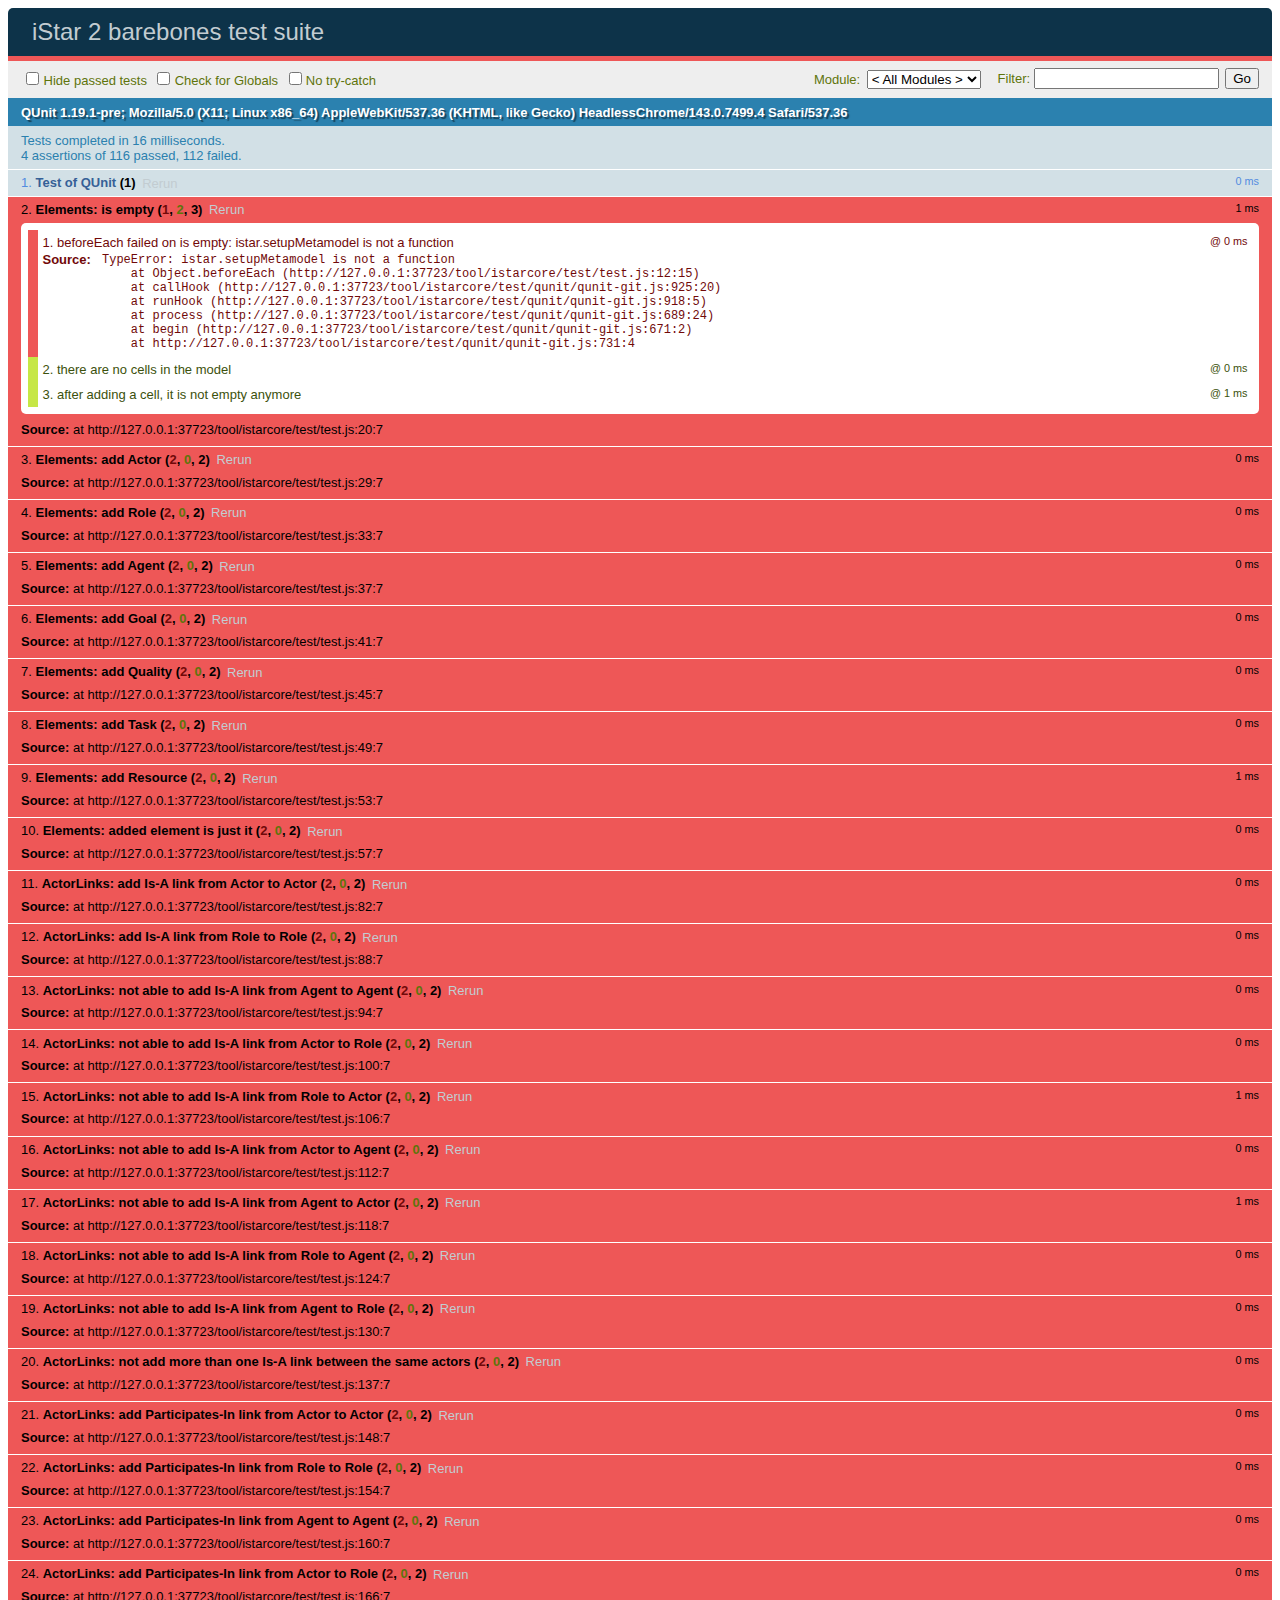
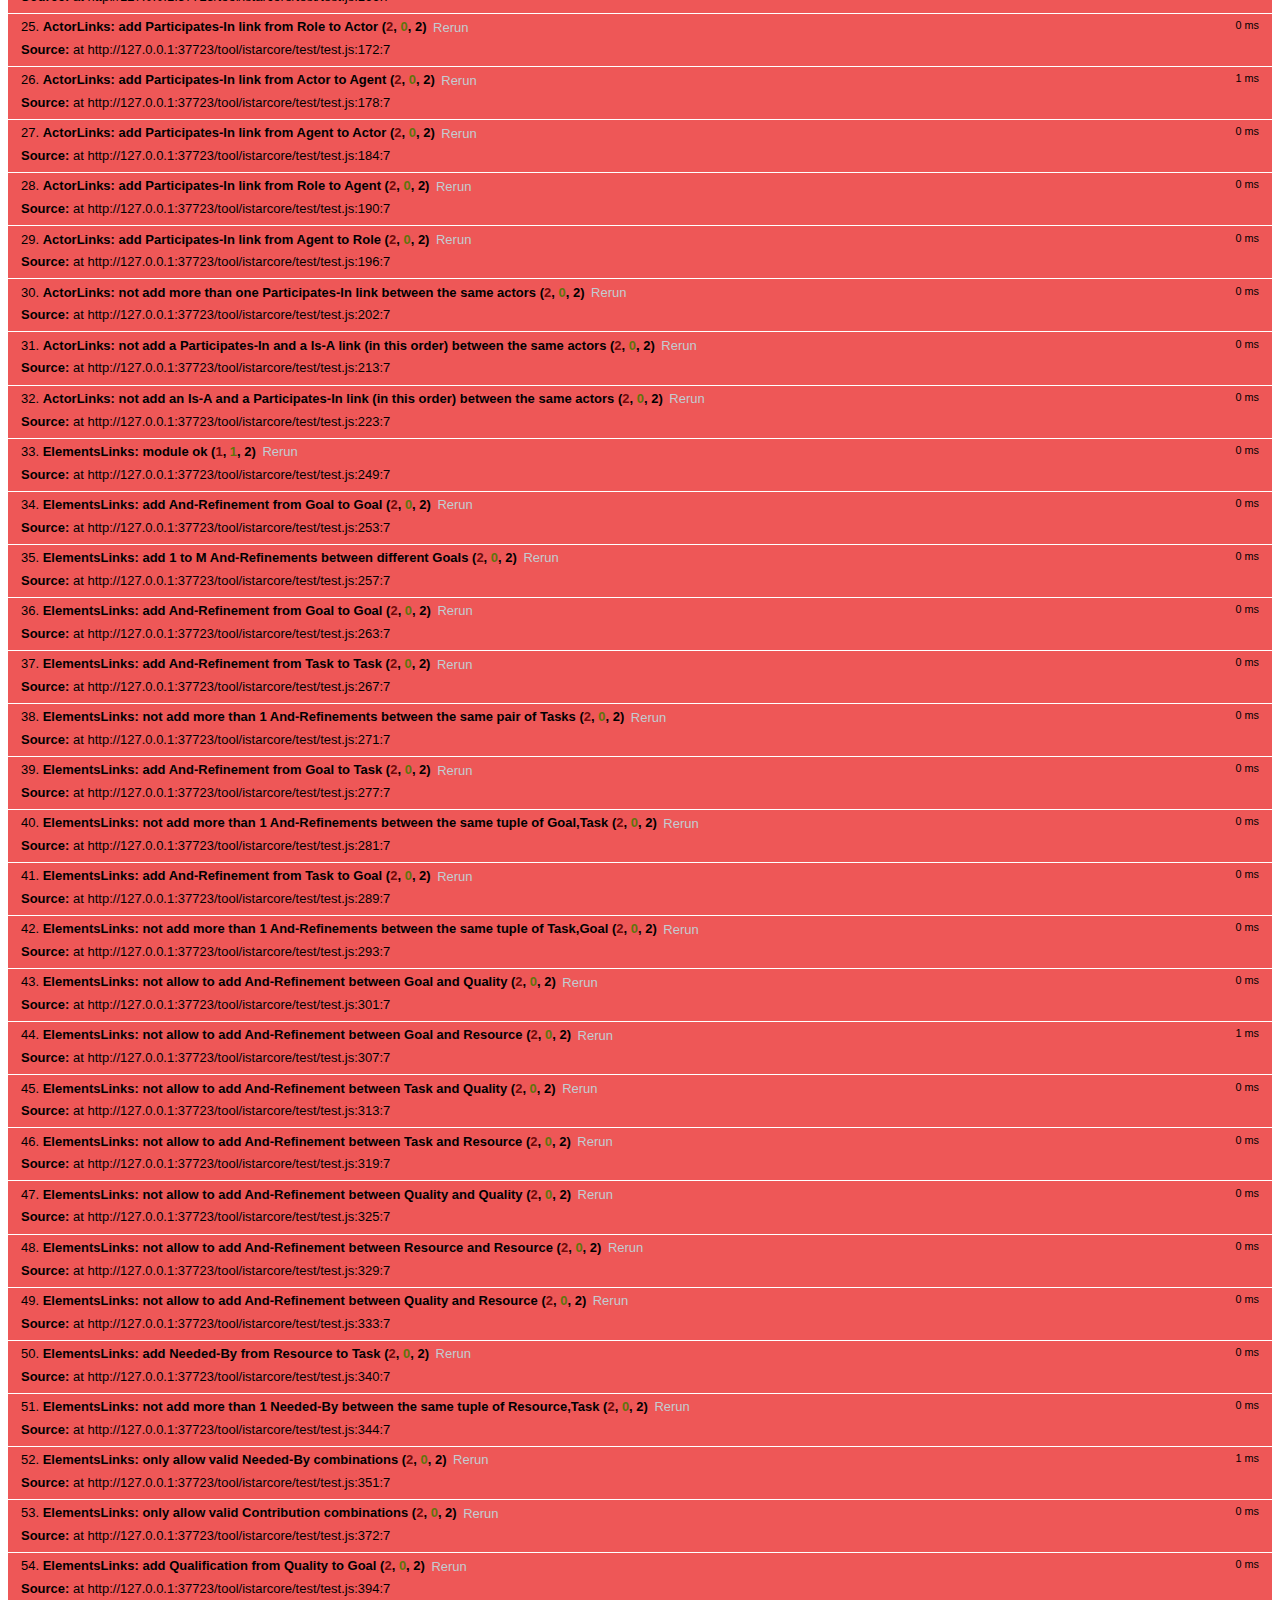
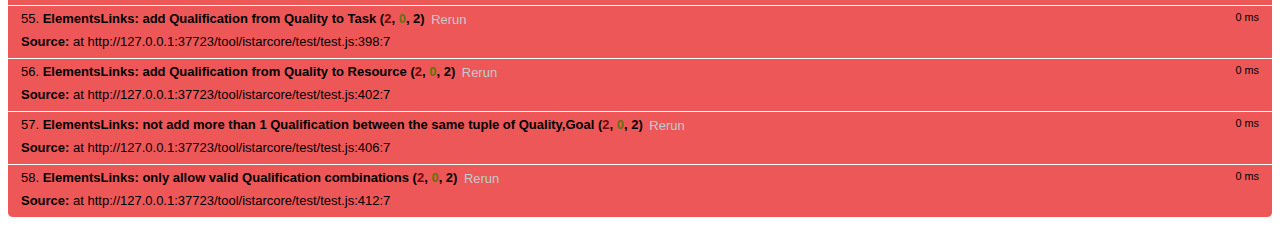
<file: tool/istarcore/test/index.html>
<!DOCTYPE html>
<html>
    <head>

        <title>iStar 2 barebones test suite</title>
        <link rel="stylesheet" href="qunit/qunit-1.19.0.css">
    </head>
    <body>

        <div id="qunit"></div>
        <div id="qunit-fixture"></div>

		<!-- Testing framework: -->
        <script src="qunit/qunit-git.js"></script>

        <!-- Dependencies:  -->
        <script src="../lib/jquery.min.js"></script>
        <script src="../lib/lodash.min.js"></script>
        <script src="../lib/backbone.min.js"></script>
        <script>
        //polyfill to work around a feature that is no longer available at Chrome
        //further info: https://groups.google.com/d/msg/jointjs/qIKIiJCEClI/qfrT-wQJAgAJ
        SVGElement.prototype.getTransformToElement = SVGElement.prototype.getTransformToElement || function(toElement) {
            return toElement.getScreenCTM().inverse().multiply(this.getScreenCTM());
        };
        </script>
        <script src="../lib/joint.min.js"></script>

		<!-- Applicatiion code: -->
        <script src="../istarcore.js"></script>
        <script src="../metamodel.js"></script>
        <script src="../istarcore.metamodel.js"></script>

		<!-- Tests: -->
        <script src="test.js"></script>


    </body>
</html>
</file>
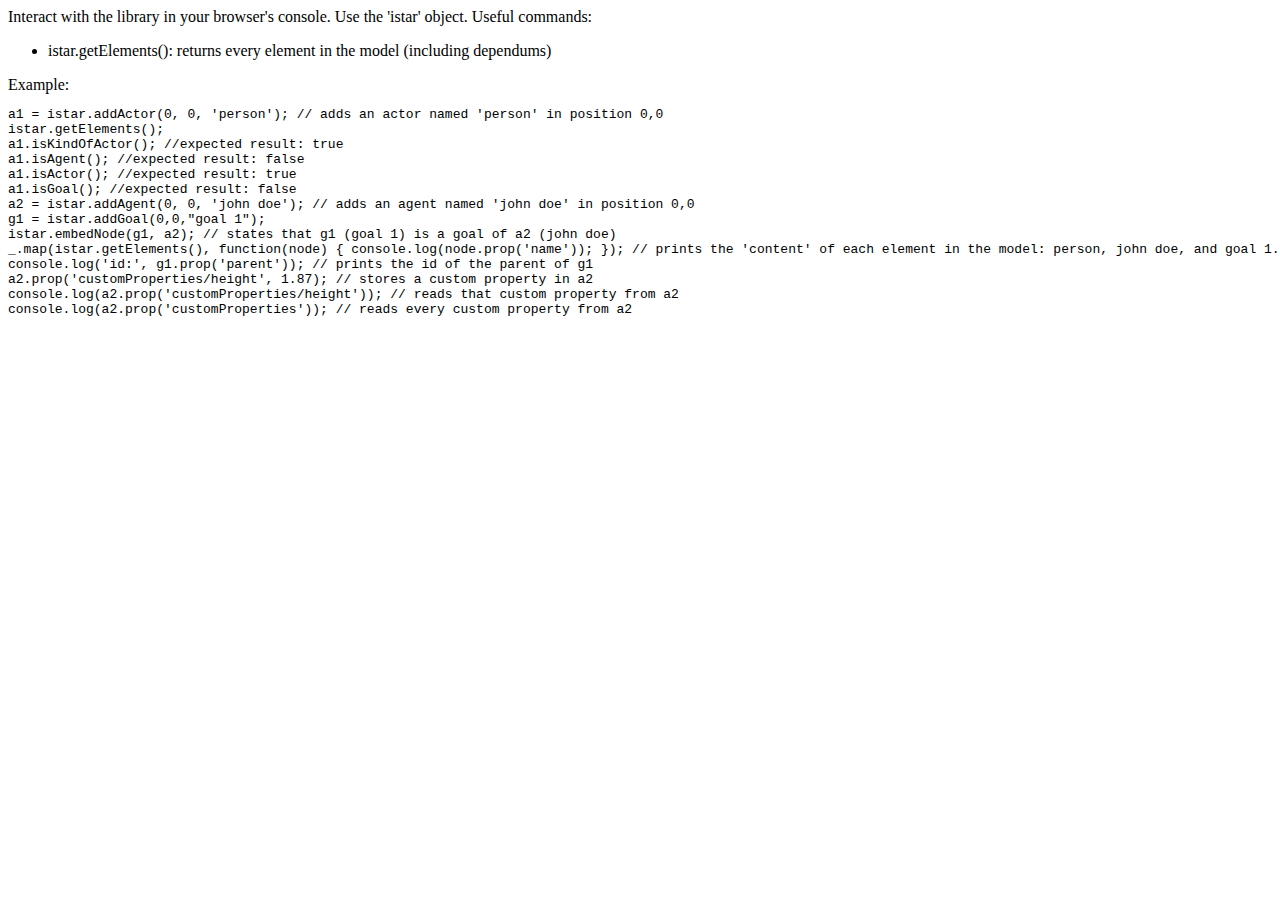
<file: tool/istarcore/website/index.html>
<!DOCTYPE html>
<html lang="en">
<head>
    <meta charset="utf-8">
    <meta http-equiv="X-UA-Compatible" content="IE=edge">
    <meta name="viewport" content="width=device-width, initial-scale=1">
    <!-- The above 3 meta tags *must* come first in the head; any other head content must come *after* these tags -->
    <meta name="description" content="">
    <meta name="author" content="João Pimentel">

    <title>istarcore</title>

</head>

<body>
    Interact with the library in your browser's console. Use the 'istar' object.
    Useful commands:
    <ul>
        <li>istar.getElements(): returns every element in the model (including dependums)</li>
    </ul>
    Example:
    <pre>
a1 = istar.addActor(0, 0, 'person'); // adds an actor named 'person' in position 0,0
istar.getElements();
a1.isKindOfActor(); //expected result: true
a1.isAgent(); //expected result: false
a1.isActor(); //expected result: true
a1.isGoal(); //expected result: false
a2 = istar.addAgent(0, 0, 'john doe'); // adds an agent named 'john doe' in position 0,0
g1 = istar.addGoal(0,0,"goal 1");
istar.embedNode(g1, a2); // states that g1 (goal 1) is a goal of a2 (john doe)
_.map(istar.getElements(), function(node) { console.log(node.prop('name')); }); // prints the 'content' of each element in the model: person, john doe, and goal 1.
console.log('id:', g1.prop('parent')); // prints the id of the parent of g1
a2.prop('customProperties/height', 1.87); // stores a custom property in a2
console.log(a2.prop('customProperties/height')); // reads that custom property from a2
console.log(a2.prop('customProperties')); // reads every custom property from a2
    </pre>
</body>

<!-- dependencies -->
<script src="../lib/jquery.min.js"></script>
<script src="../lib/lodash.min.js"></script>
<script src="../lib/backbone.min.js"></script>

<script src="../lib/joint.js"></script>

<!-- istar core -->
<script src="../istarcore.metamodel.js"></script>
<script src="../istarcore.js"></script>
<script src="../metamodel.js"></script>

<!-- tool specific -->
<script src="../fileManager.js"></script>

<script src="main.js"></script>

<!-- tool's plugins -->

</html>
</file>
<file: tool/istarcore/test/qunit/qunit-1.19.0.css>
/*!
 * QUnit 1.19.0
 * http://qunitjs.com/
 *
 * Copyright jQuery Foundation and other contributors
 * Released under the MIT license
 * http://jquery.org/license
 *
 * Date: 2015-09-01T15:00Z
 */

/** Font Family and Sizes */

#qunit-tests, #qunit-header, #qunit-banner, #qunit-testrunner-toolbar, #qunit-userAgent, #qunit-testresult {
	font-family: "Helvetica Neue Light", "HelveticaNeue-Light", "Helvetica Neue", Calibri, Helvetica, Arial, sans-serif;
}

#qunit-testrunner-toolbar, #qunit-userAgent, #qunit-testresult, #qunit-tests li { font-size: small; }
#qunit-tests { font-size: smaller; }


/** Resets */

#qunit-tests, #qunit-header, #qunit-banner, #qunit-userAgent, #qunit-testresult, #qunit-modulefilter {
	margin: 0;
	padding: 0;
}


/** Header */

#qunit-header {
	padding: 0.5em 0 0.5em 1em;

	color: #8699A4;
	background-color: #0D3349;

	font-size: 1.5em;
	line-height: 1em;
	font-weight: 400;

	border-radius: 5px 5px 0 0;
}

#qunit-header a {
	text-decoration: none;
	color: #C2CCD1;
}

#qunit-header a:hover,
#qunit-header a:focus {
	color: #FFF;
}

#qunit-testrunner-toolbar label {
	display: inline-block;
	padding: 0 0.5em 0 0.1em;
}

#qunit-banner {
	height: 5px;
}

#qunit-testrunner-toolbar {
	padding: 0.5em 1em 0.5em 1em;
	color: #5E740B;
	background-color: #EEE;
	overflow: hidden;
}

#qunit-userAgent {
	padding: 0.5em 1em 0.5em 1em;
	background-color: #2B81AF;
	color: #FFF;
	text-shadow: rgba(0, 0, 0, 0.5) 2px 2px 1px;
}

#qunit-modulefilter-container {
	float: right;
	padding: 0.2em;
}

.qunit-url-config {
	display: inline-block;
	padding: 0.1em;
}

.qunit-filter {
	display: block;
	float: right;
	margin-left: 1em;
}

/** Tests: Pass/Fail */

#qunit-tests {
	list-style-position: inside;
}

#qunit-tests li {
	padding: 0.4em 1em 0.4em 1em;
	border-bottom: 1px solid #FFF;
	list-style-position: inside;
}

#qunit-tests > li {
	display: none;
}

#qunit-tests li.running,
#qunit-tests li.pass,
#qunit-tests li.fail,
#qunit-tests li.skipped {
	display: list-item;
}

#qunit-tests.hidepass li.running,
#qunit-tests.hidepass li.pass {
	visibility: hidden;
	position: absolute;
	width:   0;
	height:  0;
	padding: 0;
	border:  0;
	margin:  0;
}

#qunit-tests li strong {
	cursor: pointer;
}

#qunit-tests li.skipped strong {
	cursor: default;
}

#qunit-tests li a {
	padding: 0.5em;
	color: #C2CCD1;
	text-decoration: none;
}

#qunit-tests li p a {
	padding: 0.25em;
	color: #6B6464;
}
#qunit-tests li a:hover,
#qunit-tests li a:focus {
	color: #000;
}

#qunit-tests li .runtime {
	float: right;
	font-size: smaller;
}

.qunit-assert-list {
	margin-top: 0.5em;
	padding: 0.5em;

	background-color: #FFF;

	border-radius: 5px;
}

.qunit-source {
	margin: 0.6em 0 0.3em;
}

.qunit-collapsed {
	display: none;
}

#qunit-tests table {
	border-collapse: collapse;
	margin-top: 0.2em;
}

#qunit-tests th {
	text-align: right;
	vertical-align: top;
	padding: 0 0.5em 0 0;
}

#qunit-tests td {
	vertical-align: top;
}

#qunit-tests pre {
	margin: 0;
	white-space: pre-wrap;
	word-wrap: break-word;
}

#qunit-tests del {
	background-color: #E0F2BE;
	color: #374E0C;
	text-decoration: none;
}

#qunit-tests ins {
	background-color: #FFCACA;
	color: #500;
	text-decoration: none;
}

/*** Test Counts */

#qunit-tests b.counts                       { color: #000; }
#qunit-tests b.passed                       { color: #5E740B; }
#qunit-tests b.failed                       { color: #710909; }

#qunit-tests li li {
	padding: 5px;
	background-color: #FFF;
	border-bottom: none;
	list-style-position: inside;
}

/*** Passing Styles */

#qunit-tests li li.pass {
	color: #3C510C;
	background-color: #FFF;
	border-left: 10px solid #C6E746;
}

#qunit-tests .pass                          { color: #528CE0; background-color: #D2E0E6; }
#qunit-tests .pass .test-name               { color: #366097; }

#qunit-tests .pass .test-actual,
#qunit-tests .pass .test-expected           { color: #999; }

#qunit-banner.qunit-pass                    { background-color: #C6E746; }

/*** Failing Styles */

#qunit-tests li li.fail {
	color: #710909;
	background-color: #FFF;
	border-left: 10px solid #EE5757;
	white-space: pre;
}

#qunit-tests > li:last-child {
	border-radius: 0 0 5px 5px;
}

#qunit-tests .fail                          { color: #000; background-color: #EE5757; }
#qunit-tests .fail .test-name,
#qunit-tests .fail .module-name             { color: #000; }

#qunit-tests .fail .test-actual             { color: #EE5757; }
#qunit-tests .fail .test-expected           { color: #008000; }

#qunit-banner.qunit-fail                    { background-color: #EE5757; }

/*** Skipped tests */

#qunit-tests .skipped {
	background-color: #EBECE9;
}

#qunit-tests .qunit-skipped-label {
	background-color: #F4FF77;
	display: inline-block;
	font-style: normal;
	color: #366097;
	line-height: 1.8em;
	padding: 0 0.5em;
	margin: -0.4em 0.4em -0.4em 0;
}

/** Result */

#qunit-testresult {
	padding: 0.5em 1em 0.5em 1em;

	color: #2B81AF;
	background-color: #D2E0E6;

	border-bottom: 1px solid #FFF;
}
#qunit-testresult .module-name {
	font-weight: 700;
}

/** Fixture */

#qunit-fixture {
	position: absolute;
	top: -10000px;
	left: -10000px;
	width: 1000px;
	height: 1000px;
}
</file>
